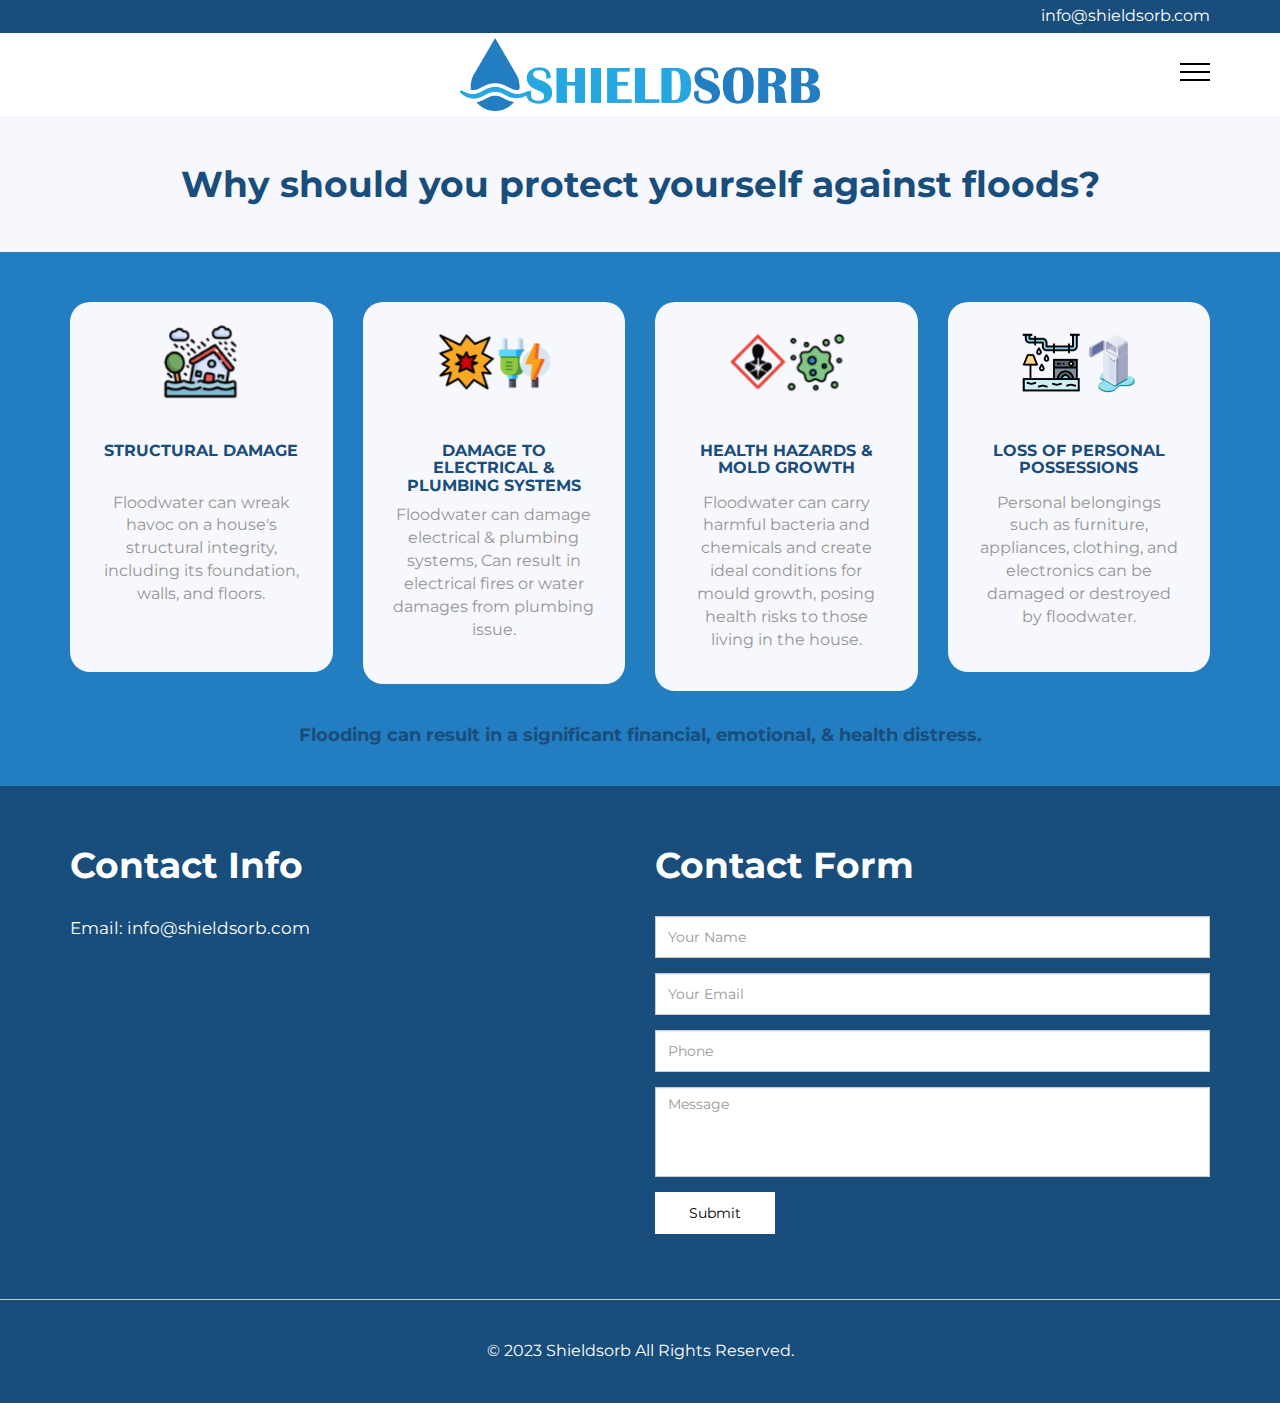
<file: damage.html>
<!DOCTYPE html>
<html lang="en">
<head>
	<meta charset="utf-8">
	<meta name="viewport" content="width=device-width, initial-scale=1.0">
	<link rel="icon" href="img/logo.png" type="image/png" sizes="16x16">
	
	<title>Water Activated Flood Barrier Bags| Shieldsorb</title>
      <meta name="keywords" content="Sandless Sandbags">
      <meta name="description" content="Water Activated Flood Barrier Bag Our flood barrier systems are designed with ease of use in mind, making them accessible and ready to deploy in a matter of minutes.">
      <link rel="canonical"  href="http://shieldsorb.com/damage.html" >
	<link href="https://fonts.googleapis.com/css2?family=Montserrat:ital,wght@0,100..900;1,100..900&display=swap" rel="stylesheet">

	<link rel="stylesheet" href="css/bootstrap.min.css">
	<link rel="stylesheet" href="css/font-awesome.min.css">
	<link rel="stylesheet" href="css/local.css">
	
	<!-- Google tag (gtag.js) -->
<script async src="https://www.googletagmanager.com/gtag/js?id=G-3HZWYSGGS9"></script>
<script>
  window.dataLayer = window.dataLayer || [];
  function gtag(){dataLayer.push(arguments);}
  gtag('js', new Date());

  gtag('config', 'G-3HZWYSGGS9');
</script>
</head>
<body>

<header>
	<div class="header-top">
		<div class="container">
			<div class="row">
				<div class="col-md-12">
					<ul>
						<li><a href="mailto:info@shieldsorb.com">info@shieldsorb.com</a></li>
					</ul>
				</div>
			</div>
		</div>
	</div>
	<div class="main-navbarbox">
		<div class="container">
			<div class="row">
				<div class="col-sm-4"></div>
				<div class="col-sm-4 col-xs-6">
					<div class="logo-boxin"><a href="index.html"><img src="img/Shieldsorb_logo.png" alt="Shieldsorb Logo"></a></div>
				</div>
				<!-- <div class="col-sm-4 col-xs-6">
					<ul>
						<li><a href="#">Home</a></li>
						<li><a href="#">Buy Now</a></li>
					</ul>
				</div> -->
				<div class="col-sm-4 col-xs-6 header-btns">
					<div class="mobile-menubtn">
						<div class="btnmmenu" id="toggle-sidebar">
							<span></span>
							<span></span>
							<span></span>
						</div>
					</div>
				</div>
			</div>
		</div>
	</div>
</header>

<div class="inner-banner">
    <div class="container">
        <div class="row">
            <div class="col-sm-12">
                <h1>Why should you protect yourself against floods?</h1>
            </div>
        </div>
    </div>
</div>

<section class="home-sec-4" id="">
	<div class="container">
		<div class="row">
			<!--<div class="col-sm-12">-->
			<!--	<h3>Why Shieldsorb Water Activated Flood Barrier Bags?</h3>-->
			<!--</div>-->
			<div class="col-sm-3">
				<div class="damage-box">
					<div class="damage-img"><img src="img/damage-ico.png" alt="Shieldsorb"  ></div>
					<h4>Structural damage</h4>
					<p>Floodwater can wreak havoc on a house's structural integrity, including its foundation, walls, and floors.  </p>
				</div>
			</div>
			<div class="col-sm-3">
				<div class="damage-box">
					<div class="damage-img"><img src="img/electrical-ico.png" alt="Shieldsorb"  ></div>
					<h4>Damage to electrical & plumbing systems</h4>
					<p>Floodwater can damage electrical & plumbing  systems, Can result in electrical fires or water damages from plumbing issue.</p>
				</div>
			</div>
			<div class="col-sm-3">
				<div class="damage-box">
					<div class="damage-img"><img src="img/hazards-ico.png" alt="Shieldsorb"  ></div>
					<h4>Health Hazards & Mold Growth</h4>
					<p>Floodwater can carry harmful bacteria and chemicals and create ideal conditions for mould growth, posing health risks to those living in the house.</p>
				</div>
			</div>
			<div class="col-sm-3">
				<div class="damage-box">
					<div class="damage-img"><img src="img/loss-ico.png" alt="Shieldsorb"  ></div>
					<h4>Loss of personal possessions</h4>
					<p>Personal belongings such as furniture, appliances, clothing, and electronics can be damaged or destroyed by floodwater.</p>
				</div>
			</div>
			<div class="col-sm-12 text-center blue-color"><h4><strong>Flooding can result in a significant financial, emotional, & health distress.</strong></h4></div>
		</div>
	</div>
</section>


<footer class="footer-sec" id="contactus">
	<div class="container">
		<div class="row">
			<div class="col-md-6">
				<h3>Contact Info</h3>
				<ul class="ft-address">
					<!-- <li>Phone: <a href="tel:9493877725">949-387-7725</a></li>
					<li>Fax: <a href="tel:9493877905">949-387-7905</a></li>
					<li>Address: Atlanta, GA</li> -->
					<li>Email: <a href="mailto:info@shieldsorb.com">info@shieldsorb.com</a></li>
				</ul>
			</div>
			<div class="col-md-6">
				<h3>Contact Form</h3>
				<div class="form-area">
					<form name="contactform" method="post" action="form-to-email.php">
						<div class="form-group">
							<input type="text" name="txt_name" class="form-control" placeholder="Your Name"  required="required" >
						</div>
						<div class="form-group">
							<input type="email" name="txt_email" class="form-control" placeholder="Your Email" required="required" >
						</div>
						<div class="form-group">
							<input type="tel" name="txt_phone" class="form-control" placeholder="Phone" >
						</div>
						<div class="form-group">
							<textarea name="message" class="form-control" placeholder="Message"></textarea>
						</div>
						<div class="form-group">
							<input type="submit" class="btn my-btn" name="sendemail" value="Submit">
						</div>
					</form>
				</div>
			</div>
		</div>
	</div>
</footer>

<div class="copyright">
	<div class="container">
		<div class="row">
			<div class="col-sm-12">
				<p>&copy; 2023 Shieldsorb All Rights Reserved.</p>
			</div>
		</div>
	</div>
</div>

<!-- Back to top button -->
<a id="backtoTop"></a>


<div id="sidebar" class="sidebar-offcanvas-menu">
    <div id="sidebar-wrapper" class="sidebar-wrapper">    	
        <div class="outer">
	        <div class="sidebar-top-header">
				<div class="sidebar-logo">
					<a href="index.html"><img src="img/Shieldsorb_logo.png"  alt="Shieldsorb Logo"></a>
				</div>   
				<div class="sidebar-close-btn">
					<a class="close-sidebar">✕</a>
				</div>         		
			</div>  
            <div class="inner">                    		            
                <ul class="sidebar-menu" id="desktop-menuboxin">
					<li class="menu-item"><a href="index.html">Home</a></li>
					<li class="menu-item"><a href="http://shieldsorb.com/#aboutus">About Us</a></li>
					<li class="menu-item"><a href="http://shieldsorb.com/#feature">Features</a></li>
					<li class="menu-item"><a href="damage.html">Why you need these Sacks</a></li>
					<li class="menu-item"><a href="http://shieldsorb.com/#contactus">Contact Us</a></li>
				</ul>
            </div>
        </div>
    </div>
</div>

<script src="js/jquery-2.2.0.min.js"></script> 
<script src="js/bootstrap.min.js"></script>
<script src="js/wow.min.js"></script>
<script src="js/local.js"></script>
</body>
</html>
</file>
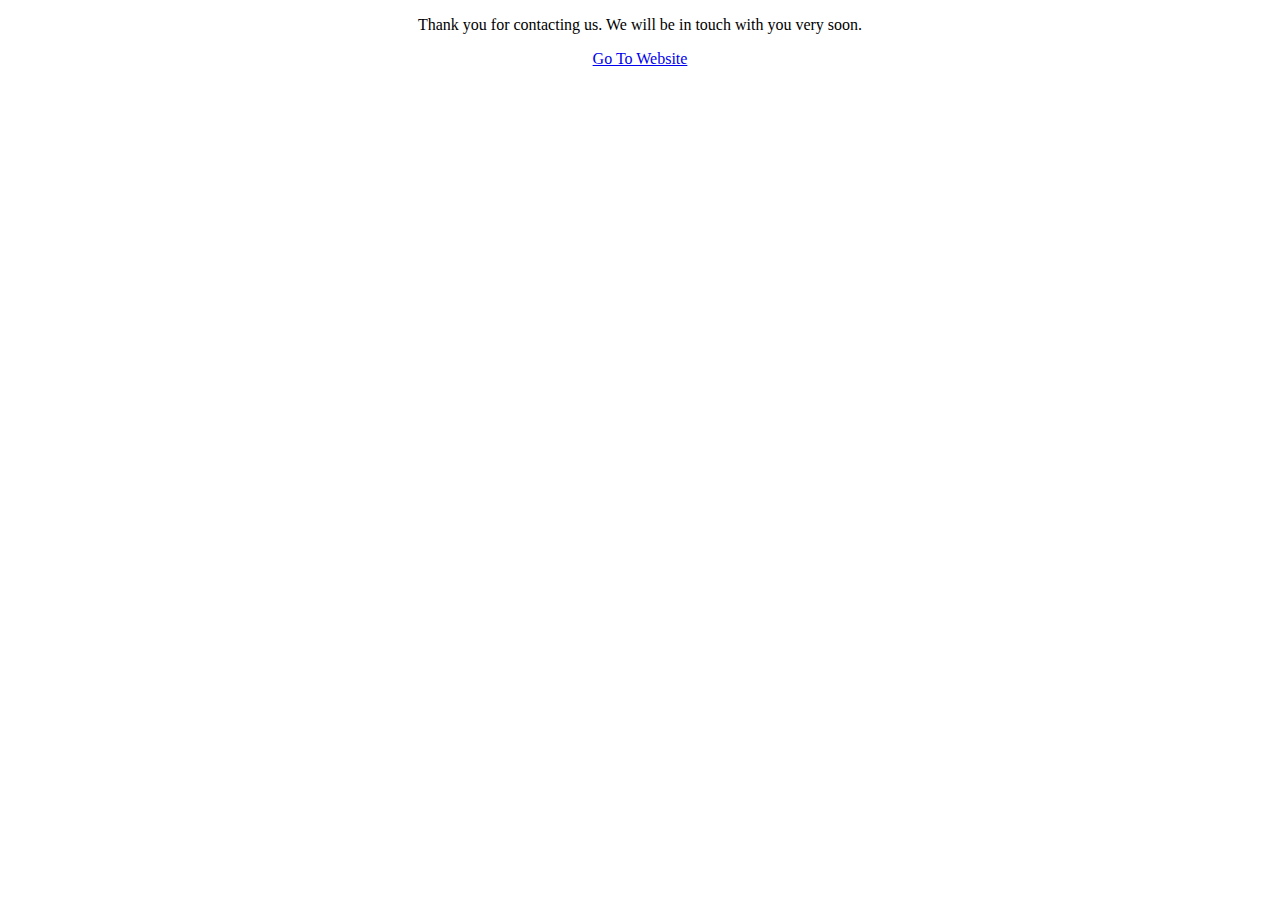
<file: thank-you.html>
<!DOCTYPE HTML PUBLIC "-//W3C//DTD HTML 4.01 Transitional//EN" "http://www.w3.org/TR/html4/loose.dtd"> 
<html>
<head>
	<title>Thank you!</title>
<meta name="generator" content="TSW WebCoder">
</head>

<body>
<center>
<p style=" font:bold;">
Thank you for contacting us. We will be in touch with you very soon.
</p>
<p><a href="index.html">Go To Website</a></p>
</center>
</body>
</html>
</file>
<file: css/local.css>
:root{
  --blue: #194d7b;
  --white: #fff;
  --black: #000;
}

.blue-color{color: var(--blue);}

html, body{font-family: "Montserrat", sans-serif; font-weight: 400; scroll-behavior: smooth;}
a, a:hover, a:focus, a:active{text-decoration: none;}

input:focus, select:focus, button:focus{box-shadow: none !important; outline: none !important;}
ul{padding: 0; margin: 0;}
p, li{font-size: 16px;}
img{max-width: 100%; width: auto;}

/*--offcanvas-css--*/
#sidebar{opacity: 0;}
#sidebar.sidebar-wrapperd-box{opacity: 1;}
.sidebar-offcanvas-menu .outer {height: 100%; background: var(--white); overflow: auto; padding: 0 0 20px;}
.sidebar-offcanvas-menu .inner {padding: 0px;}
.sidebar-offcanvas-menu #sidebar {position: fixed; top: 0px; bottom: 0px; width: 300px; left: -300px;}
.sidebar-offcanvas-menu .sidebar-top-header{padding: 15px; border-bottom: solid 1px #000; margin-bottom: 10px;}
.sidebar-offcanvas-menu .sidebar-top-header:after{content: ''; display: table; width: 100%;}
.sidebar-offcanvas-menu .sidebar-close-btn {text-align: right; float: right; padding:0;}
.sidebar-offcanvas-menu .sidebar-logo {float: left;}
.sidebar-offcanvas-menu .sidebar-logo img {max-width: 152px; margin: 0 auto;}
.sidebar-offcanvas-menu .sidebar-close-btn a {color: var(--blue); font-size: 30px; text-align: right; padding: 0; cursor: pointer;}
.sidebar-offcanvas-menu ul.sidebar-menu, 
.sidebar-offcanvas-menu ul.sidebar-menu ul#menu-sidebar-menu-desktop {padding: 0; margin: 0;}
.sidebar-offcanvas-menu ul.sidebar-menu li {display: block; transition: all .3s ease-in; -webkit-transition: all .3s ease-in;}
.sidebar-offcanvas-menu ul.sidebar-menu li a {color: var(--black);display: block;text-transform: uppercase; padding: 20px 25px; font-size: 18px; font-weight: 700;}
/*ul.sidebar-menu > li {border-bottom: #0000004f 1px dashed;}*/
ul.sidebar-menu > li a {position: relative;}
ul.sidebar-menu > li > ul {padding: 0; margin: 0; display: none;}
ul.sidebar-menu > li > ul > li a {text-transform: capitalize; padding-left: 35px; font-size: 14px;}
ul.sidebar-menu li.active > a, 
ul.sidebar-menu li:hover > a {color: var(--blue);}
.sidebar-offcanvas-menu .sidebar-wrapper {position: relative; height: 100%; overflow: auto;}
.sidebar-offcanvas-menu ul.sidebar-menu li.menu-item-has-children {position: relative; }
.sidebar-offcanvas-menu ul.sidebar-menu li.menu-item-has-children img {position: absolute; right: 0; top: 0; }
/*--offcanvas-css-end--*/

/*--header-css--*/
.header-top {padding: 5px; background: var(--blue); }
.header-top ul {list-style: none;text-align: right;}
.header-top ul a {color: var(--white); }
.main-navbarbox{width: 100%; padding: 5px 0;}
.main-navbarbox ul {list-style: none;text-align: right; margin-top: 15px;}
.main-navbarbox li {display: inline-block; margin-left: 20px;}
.main-navbarbox li a {color: #237ec1; font-size: 22px; text-transform: uppercase;}
.main-navbarbox li:last-child a {color: var(--white); background: #237ec1; border-radius: 5px; padding: 5px 10px;}

.logo-boxin a {display:block; margin: auto;}
.btnmmenu {max-width: 30px; margin: 25px 0 0 auto; cursor: pointer;}
.btnmmenu span {width: 30px; height: 2px; background: var(--black); display: block; margin: 6px 0; }
.header-btns {text-align: right; } 
/*--end--*/

/*--home-banner-slider-css--*/
.banner-sliderbox{position: relative; overflow: hidden; width:100%;}
.banner-sliderbox iframe,
.modal-body video,
.banner-sliderbox video,
.banner-sliderbox img {width: 100%; height: 100%; object-fit: cover; }

.banner-txt {position: absolute; z-index: 9; text-align: center; width: 100%; left: 50%; top: 60%; transform: translate(-50%, -50%); }
.banner-sliderbox h1{font-size: 52px;text-align: center; font-weight: 800; color: var(--white); text-transform: capitalize; margin: 0}
.banner-txt p {color: var(--white); font-size: 24px;}
.banner-txt img{max-width: 640px;}

#myModal button.close {font-size: 40px; padding: 0; line-height: 30px; opacity: 1; } 
/*--end--*/


.section2-part { background: #194d7b; padding: 35px 0;}
.section2-part h4 {font-size: 18px; color: var(--blue); line-height: 36px; font-weight: 700; margin: 0 auto 0; }
.section2-part h3 {font-size: 36px; text-align: center; margin-bottom: 40px; color: var(--blue); font-weight: 700;}
.section2-part p {font-size: 20px; color: var(--white); font-weight: 600;}
.section2-part .bann-tmg{border-radius: 30px;}
.section2-part .bann-tmg img {border-radius: 30px; }
/*--end--*/

.home-sec-1{padding: 50px 0 60px; background: #237ec1}
.home-sec-1 h3{text-align: center; font-size: 42px; color: var(--white); font-weight: 700; margin: 0 0 30px;}
.home-sec-1 .ab-box{text-align: center; padding: 30px; background: #1960a1; border-radius: 20px;}
.home-sec-1 .ab-box .ab-img{width: 120px; height: 120px; transition: transform 3s; transform-style: preserve-3d; margin: auto; align-items: end; display: flex;}
.home-sec-1 .ab-box .ab-img img{border-radius: 10px;}
.home-sec-1 .ab-box .ab-img:hover{transform: rotateY(180deg);}
.home-sec-1 .ab-box h4{font-size: 18px; text-transform: uppercase; color: var(--white); font-weight: 800; margin: 5px 0 10px;}
.home-sec-1 .ab-box p{color: var(--white); min-height: 50px;}
.home-sec-1 .ab-btn {display: block; max-width: 150px; margin: 40px auto 0; text-align: center; color: var(--white); background: transparent; padding: 4px 10px; font-size: 20px; font-weight: 800; border-radius: 5px; text-transform: capitalize; border: solid 2px var(--white); }
.home-sec-1 .ab-btn:hover{color: var(--blue); background: var(--white); border: solid 2px var(--white); }
/*--end--*/

.home-sec-2{padding: 30px 0 10px; background: var(--blue);}
.home-sec-2 h1{text-align: center; font-size: 36px; color: var(--white); font-weight: 800; margin: 0;}
/*--end--*/

.home-sec-3{padding: 50px 0 0;}
.home-sec-3 h3{text-align: center; font-size: 36px; color: #227ec1; font-weight: 700; margin: 0 auto 30px; text-transform: uppercase; max-width: 1000px;}
.feature-list {padding: 0; list-style: none; display: table; width: 100%; margin-bottom: 40px;}
.feature-list li{width: calc(100% / 1 / 8); float: left; text-align: center; padding: 10px;}
.feature-list li:nth-child(9n){clear: both;}
.feature-list li h4{text-transform: uppercase; color: #227ec1; font-size: 14px; font-weight: 600;}
.feature-list li .fd-ico{transition: transform 3s; transform-style: preserve-3d;}
.feature-list li .fd-ico:hover{transform: rotateY(180deg);}
/*--end--*/

.home-sec-4{padding: 50px 0 30px; background: #237dc1}
.home-sec-4 h3{text-align: center; font-size: 36px; color: var(--white); font-weight: 700; margin: 0 auto 30px; max-width: 1000px;}

.why-box{text-align: center; padding: 30px; background: #27a7df; border-radius: 20px; margin-bottom: 25px;}
.why-box .why-img{height: 120px; width: 120px; object-fit: contain; transition: transform 3s; transform-style: preserve-3d; margin: auto; align-items: center; display: flex; justify-content: center;}
.why-box .why-img:hover{transform: rotateY(180deg);}
.why-box h4{font-size: 22px; min-height: 80px; text-transform: uppercase; color: var(--white); font-weight: 800; margin: 20px 0 0;}
.why-box p{color: #959595; min-height: 120px;}

a.why-btn {display: block; max-width: 320px; margin: 40px auto 0; text-align: center; background: var(--blue); color: #fff; padding: 10px; font-size: 16px; border-radius: 5px; text-transform: capitalize; border: solid 2px var(--blue); }
a.why-btn:hover{color: var(--blue); background: var(--white); border: solid 2px var(--blue); }
/*--end--*/

.home-sec-5{padding: 50px 0; display:none;}
.home-sec-5 h3{text-align: center; font-size: 42px; color: var(--blue); font-weight: 700; margin: 0 auto 30px; max-width: 1000px;}
/*--end--*/


.home-sec-6{padding: 50px 0; background: #237dc1}
.home-sec-6 h3{text-align: center; font-size: 36px; color: var(--white); font-weight: 700; margin: 0 auto 40px; max-width: 1000px;}
.home6-box {text-align: center;}
.home6-box .home6-img {height: 130px; }
.home6-box .home6-img img {height: 100%; object-fit: contain; width: 100%; }
.home6-box h4{color: var(--white); font-size: 24px; font-weight: 800;}
.home-sec-6in {max-width: 890px; margin: auto;}
/*--end--*/


/* ---------table---------- */
.table thead th {border: none !important; background: #212451; color: #fff; font-size: 18px; font-weight: 700; padding: 15px 28px 15px 15px !important; }
.table td, .table th {border-top: none; text-align: center; }
.table thead th:nth-child(1)  {border-radius: 10px 0 0 0; }
.table thead th:nth-last-child(1){border-radius: 0px  10px 0 0; } 
.table tbody tr:nth-child(odd) {background: #f7f8fd; }
.table tbody tr:nth-child(even) {background: #E2E4FF; }
.table tbody td{font-size: 18px; padding: 15px 28px 15px 15px !important;}
/*--end--*/

/* ---- Home Slider Area css ----- */
.form-area input {border-radius:  0;height: 42px;}
.form-area textarea {height: 90px;border-radius: 0;resize: none;}
.form-area .my-btn{background-color: #fff; color: #000;width: 120px; transition: all 1s ease;}
.form-area .my-btn:hover{background-color: #57c8e8;}
/*--end--*/


/*--footer-css--*/
footer {padding: 60px 0 50px; background: var(--blue); color: var(--white);}
footer .ft-logo a{display: block;max-width: 280px;}

.footer-sec h3{color: #fff; font-size: 36px; font-weight: 700; margin-top: 0; margin-bottom: 30px; text-transform: capitalize;}
.footer-sec ul li{list-style: none; padding-bottom: 15px; font-size: 17px;}
.footer-sec ul li a{color: var(--white)}
.footer-sec ul li a:hover{color: var(--white);}
.footer-sec .ft-menu{margin-left: 20px}


.copyright{ background: var(--blue); color: #fff; border-top: solid 1px #ccc; padding: 30px 0 30px; text-align:center;}
.copyright p{font-size: 16px; padding: 10px 0 0px; }


ul.ft-social {text-align: right; padding-right: 12%;margin-bottom: 15px;}
ul.ft-social li {list-style: none; display: inline-block; padding-left: 5px;}
ul.ft-social li a {display: block; font-size: 20px; border-radius: 50%; width: 40px; height: 40px; text-align: center; line-height: 40px; color: var(--white)}
ul.ft-social li a.ft-facebook{background: #507abd}
ul.ft-social li a.ft-instagram{background: #5b8da9}
ul.ft-social li a.ft-twitter{background: #63ccee}
ul.ft-social li a.ft-pinterest{background: #f05f5c}
/*--end--*/


#backtoTop {display: inline-block; background-color: #000; width: 50px; height: 50px; text-align: center; border-radius: 10px; position: fixed; bottom: 20px; right: 30px; cursor: pointer; transition: background-color .3s, opacity .5s, visibility .5s; opacity: 0; visibility: hidden; z-index: 1000; }
#backtoTop::after {content: "\f0d8"; font-family: FontAwesome; font-weight: normal; font-style: normal; font-size: 2em; line-height: 50px; color: #fff; }
#backtoTop.show {opacity: 1; visibility: visible; }

.inner-banner {background: #f7f8fd; padding: 50px 0;}
.inner-banner h1 {font-size: 36px; text-align: center; color: var(--blue); line-height: 36px; font-weight: 700; margin: 0 auto; }

.damage-box{text-align: center; padding: 0 30px 30px; background: #F7F8FD; border-radius: 20px; margin-bottom: 25px;}
.damage-box .damage-img{height: 120px; width: 120px; object-fit: contain; transition: transform 3s; transform-style: preserve-3d; margin: auto; align-items: center; display: flex;}
.damage-box .damage-img:hover{transform: rotateY(180deg);}
.damage-box h4{font-size: 16px; text-transform: uppercase; color: var(--blue); font-weight: 700; margin: 20px 0 10px; min-height: 40px;}
.damage-box p{color: #959595; min-height: 140px;}


@media (max-width: 1199px){
  .desktop-menuboxin ul li a{font-size: 13px; padding: 10px 8px 5px}
} 

@media (max-width: 991px){
  .desktop-menubox {display: none;}
  .header-btn-in{display: inline-block; padding: 8px 0px;}
  .mobile-menubtn {display: inline-block; padding: 8px 15px; vertical-align: middle;}
  .mobile-menubox div.btnbox {width: 40px; text-align: center; height: 33px; margin: 29px 0 0 auto; cursor: pointer;}
  .mobile-menubox div.btnbox span {display: block; width: 34px; height: 2px; background-color: #393939; margin: 6px auto; }
  /*.logo-boxin a{max-width: 110px;}*/
  /*--end--*/
  
  .feature-list li{width: calc(100% / 1 / 3);}
  .feature-list li:nth-child(9n){clear: inherit;}
  .feature-list li:nth-child(3n + 1){clear: both;}

  footer .ft-logo{text-align: center;}
  footer .ft-logo a{margin: auto; max-width: 180px;}
}  

@media (max-width: 767px){
  .banner-txt{
    position: static;
    transform: inherit;
    background: #237dc1;
    padding: 20px;
    text-align: center;
  }

  .main-navbarbox{top: 15px;}
  .btnmmenu{margin: 0 0 0 auto;}

  .banner-sliderbox h1{font-size: 22px;}
  .banner-txt h4{font-size: 16px; line-height: 27px;}

  .home-sec-1 h3,
  .home-sec-2 h1,
  .home-sec-3 h3,
  .home-sec-6 h3,
  .footer-sec h3{font-size: 24px;}

  .home-sec-1 .ab-box,
  .home-sec-2 .bag-box{margin: 15px 0;}

  .home-sec-1{padding: 30px 0;}
  .home-sec-2{padding: 40px 0;}
  .home-sec-2 h1{margin: 0 0 30px;}
  .home-sec-2 h4{font-size: 24px;}

  .home-sec-3{padding: 30px 0 0;}
  .home-sec-4 h3{font-size: 24px;}  
  .home-sec-5 {padding: 30px 0;}
  .home-sec-5 h3{font-size: 24px;}

  .home6-box{margin-bottom: 15px;}
  .home6-box h4{font-size: 18px;}

  .table thead th,
  .table tbody td{font-size: 16px;}
  
  .why-box p{min-height: auto;}

  .feature-list{margin-bottom: 20px;}
  .feature-list li{width: calc(100% / 1 / 2);}
  .feature-list li:nth-child(9n){clear: inherit;}
  .feature-list li:nth-child(3n + 1){clear: inherit;}
  .feature-list li:nth-child(2n + 1){clear: both;}

  footer{padding: 40px 0 30px;}
  .footer-sec h3{margin-bottom: 10px;}
  .footer-sec .ft-menu{margin-left: 30px; margin-bottom: 40px;}
  .footer-sec .ft-address{margin-bottom: 20px;}
  
  .inner-banner h1{font-size: 24px;}
  .damage-box p{min-height: auto;}
  .damage-box h4{min-height: auto;}
}
</file>
